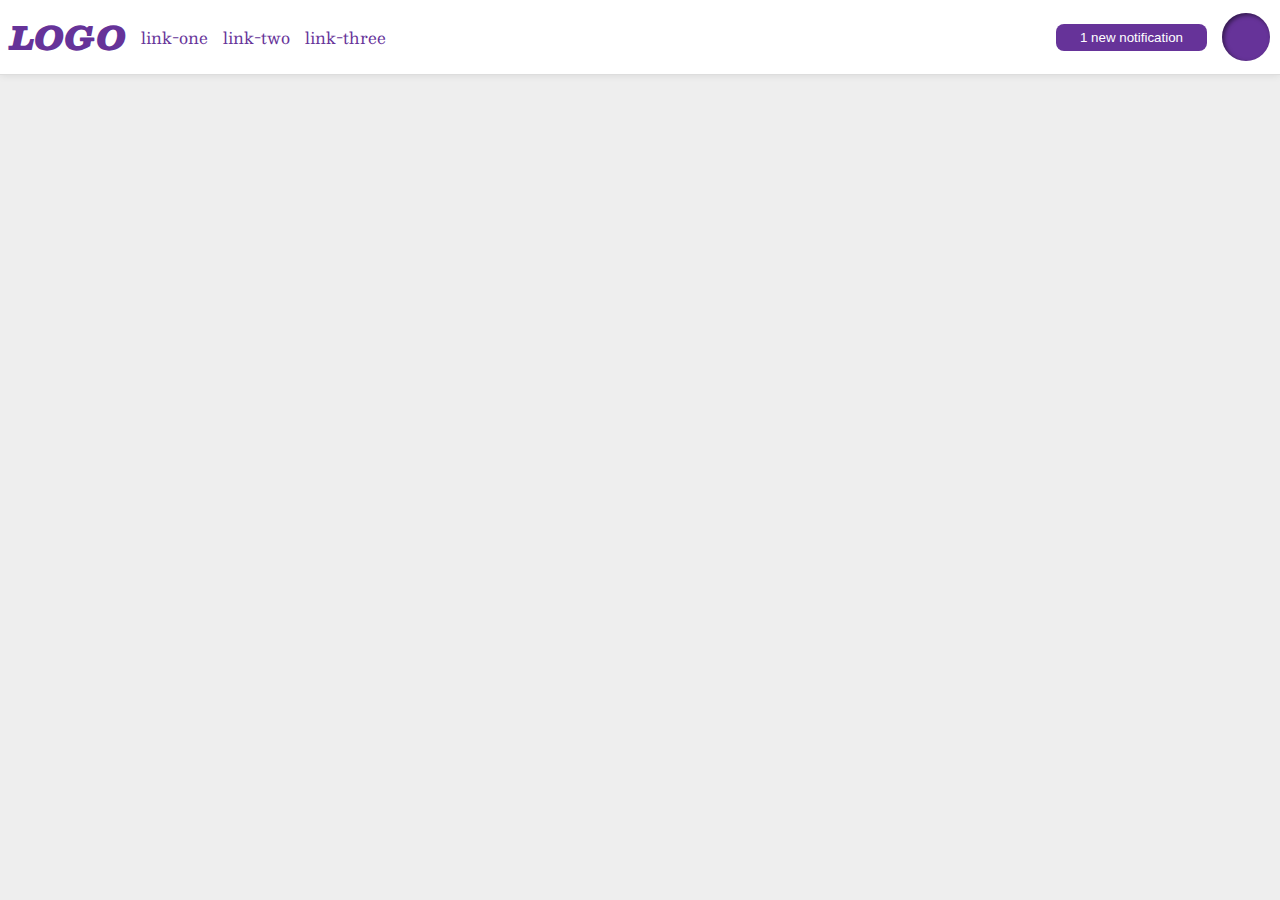
<file: flex/03-flex-header-2/index.html>
<!DOCTYPE html>
<html lang="en">
  <head>
    <meta charset="UTF-8" />
    <meta http-equiv="X-UA-Compatible" content="IE=edge" />
    <meta name="viewport" content="width=device-width, initial-scale=1.0" />
    <title>Flex Header 2</title>
    <link rel="stylesheet" href="style.css" />
  </head>
  <body>
    <div class="header">
      <div class="header-left">
        <div class="logo">LOGO</div>
        <ul class="links">
          <li><a href="google.com">link-one</a></li>
          <li><a href="google.com">link-two</a></li>
          <li><a href="google.com">link-three</a></li>
        </ul>
      </div>

      <div class="header-right">
        <button class="notifications">1 new notification</button>
        <div class="profile-image"></div>
      </div>

    </div>
  </body>
</html>
</file>
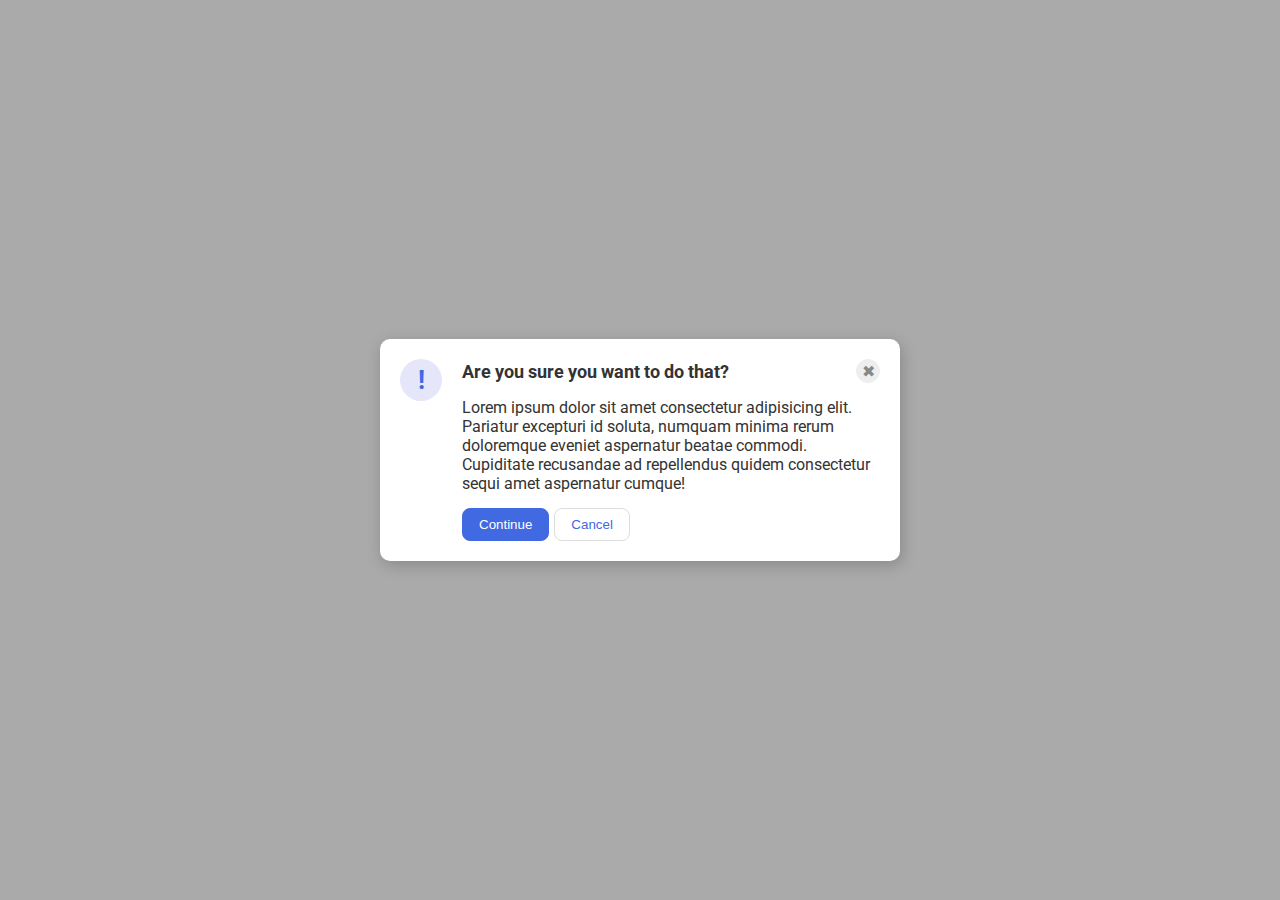
<file: flex/05-flex-modal/index.html>
<!DOCTYPE html>
<html lang="en">
  <head>
    <meta charset="UTF-8" />
    <meta http-equiv="X-UA-Compatible" content="IE=edge" />
    <meta name="viewport" content="width=device-width, initial-scale=1.0" />
    <link rel="stylesheet" href="style.css" />
    <title>Modal</title>
  </head>
  <body>
    <div class="modal">
      <div class="icon">!</div>
      <div class="action-content">
        <div class="header">
          <div class="top-line">
            <strong>Are you sure you want to do that?</strong>
            <button class="close-button">✖</button>
          </div>
        </div>
        <div class="text">
          Lorem ipsum dolor sit amet consectetur adipisicing elit. Pariatur
          excepturi id soluta, numquam minima rerum doloremque eveniet
          aspernatur beatae commodi. Cupiditate recusandae ad repellendus quidem
          consectetur sequi amet aspernatur cumque!
        </div>
        <div class="button-container">
          <button class="continue">Continue</button>
          <button class="cancel">Cancel</button>
        </div>
      </div>
    </div>
  </body>
</html>
</file>
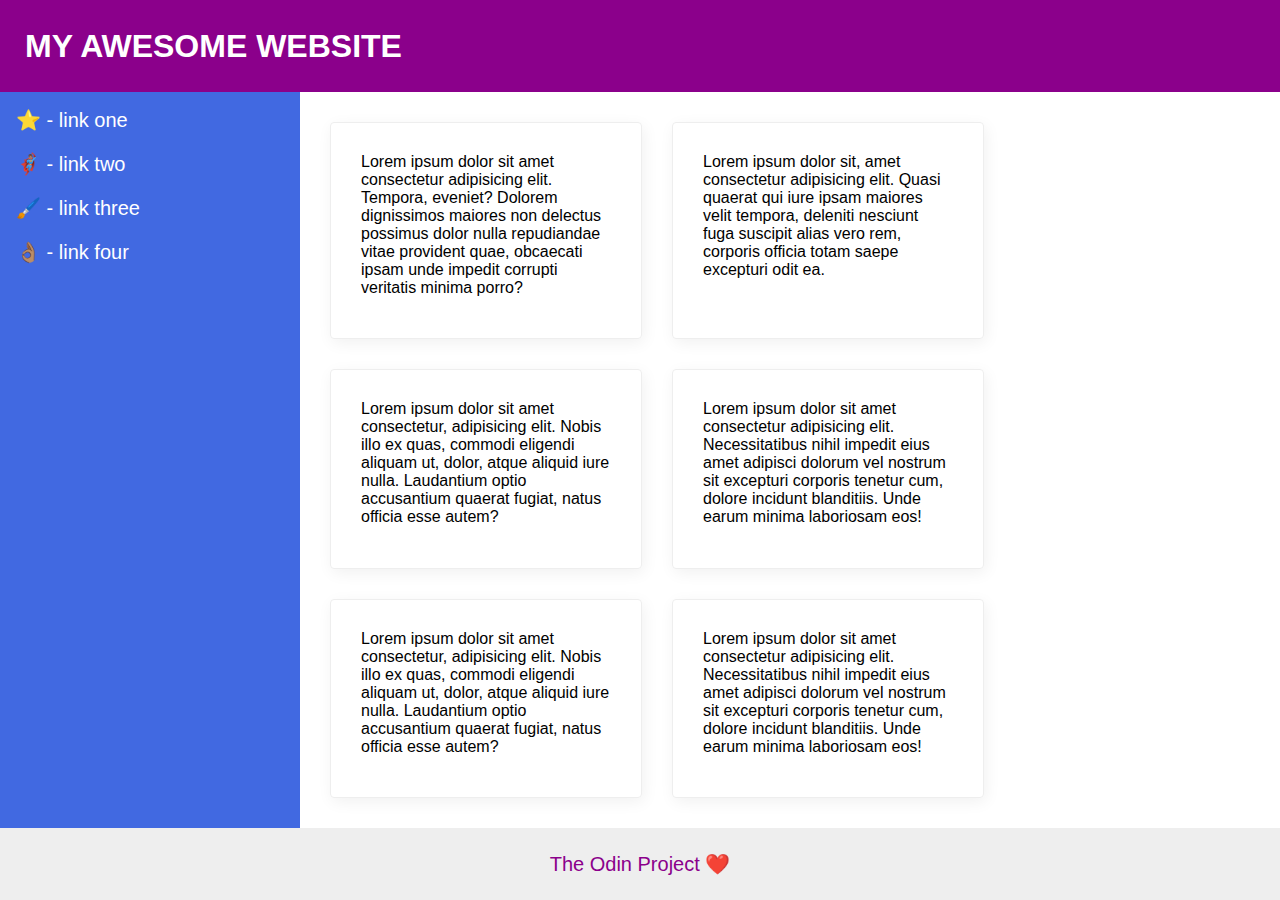
<file: flex/07-flex-layout-2/index.html>
<!DOCTYPE html>
<html lang="en">
  <head>
    <meta charset="UTF-8" />
    <meta http-equiv="X-UA-Compatible" content="IE=edge" />
    <meta name="viewport" content="width=device-width, initial-scale=1.0" />
    <title>The Holy Grail</title>
    <link rel="stylesheet" href="style.css" />
  </head>
  <body>
    <div class="header">MY AWESOME WEBSITE</div>
    <div class="content">
      <div class="sidebar">
        <ul>
          <li><a href="#">⭐ - link one</a></li>
          <li><a href="#">🦸🏽‍♂️ - link two</a></li>
          <li><a href="#">🖌️ - link three</a></li>
          <li><a href="#">👌🏽 - link four</a></li>
        </ul>
      </div>
      <div class="card-container">
        <div class="card">
          Lorem ipsum dolor sit amet consectetur adipisicing elit. Tempora,
          eveniet? Dolorem dignissimos maiores non delectus possimus dolor nulla
          repudiandae vitae provident quae, obcaecati ipsam unde impedit
          corrupti veritatis minima porro?
        </div>
        <div class="card">
          Lorem ipsum dolor sit, amet consectetur adipisicing elit. Quasi
          quaerat qui iure ipsam maiores velit tempora, deleniti nesciunt fuga
          suscipit alias vero rem, corporis officia totam saepe excepturi odit
          ea.
        </div>
        <div class="card">
          Lorem ipsum dolor sit amet consectetur, adipisicing elit. Nobis illo
          ex quas, commodi eligendi aliquam ut, dolor, atque aliquid iure nulla.
          Laudantium optio accusantium quaerat fugiat, natus officia esse autem?
        </div>
        <div class="card">
          Lorem ipsum dolor sit amet consectetur adipisicing elit.
          Necessitatibus nihil impedit eius amet adipisci dolorum vel nostrum
          sit excepturi corporis tenetur cum, dolore incidunt blanditiis. Unde
          earum minima laboriosam eos!
        </div>
        <div class="card">
          Lorem ipsum dolor sit amet consectetur, adipisicing elit. Nobis illo
          ex quas, commodi eligendi aliquam ut, dolor, atque aliquid iure nulla.
          Laudantium optio accusantium quaerat fugiat, natus officia esse autem?
        </div>
        <div class="card">
          Lorem ipsum dolor sit amet consectetur adipisicing elit.
          Necessitatibus nihil impedit eius amet adipisci dolorum vel nostrum
          sit excepturi corporis tenetur cum, dolore incidunt blanditiis. Unde
          earum minima laboriosam eos!
        </div>
      </div>
    </div>

    <div class="footer">The Odin Project ❤️</div>
  </body>
</html>
</file>
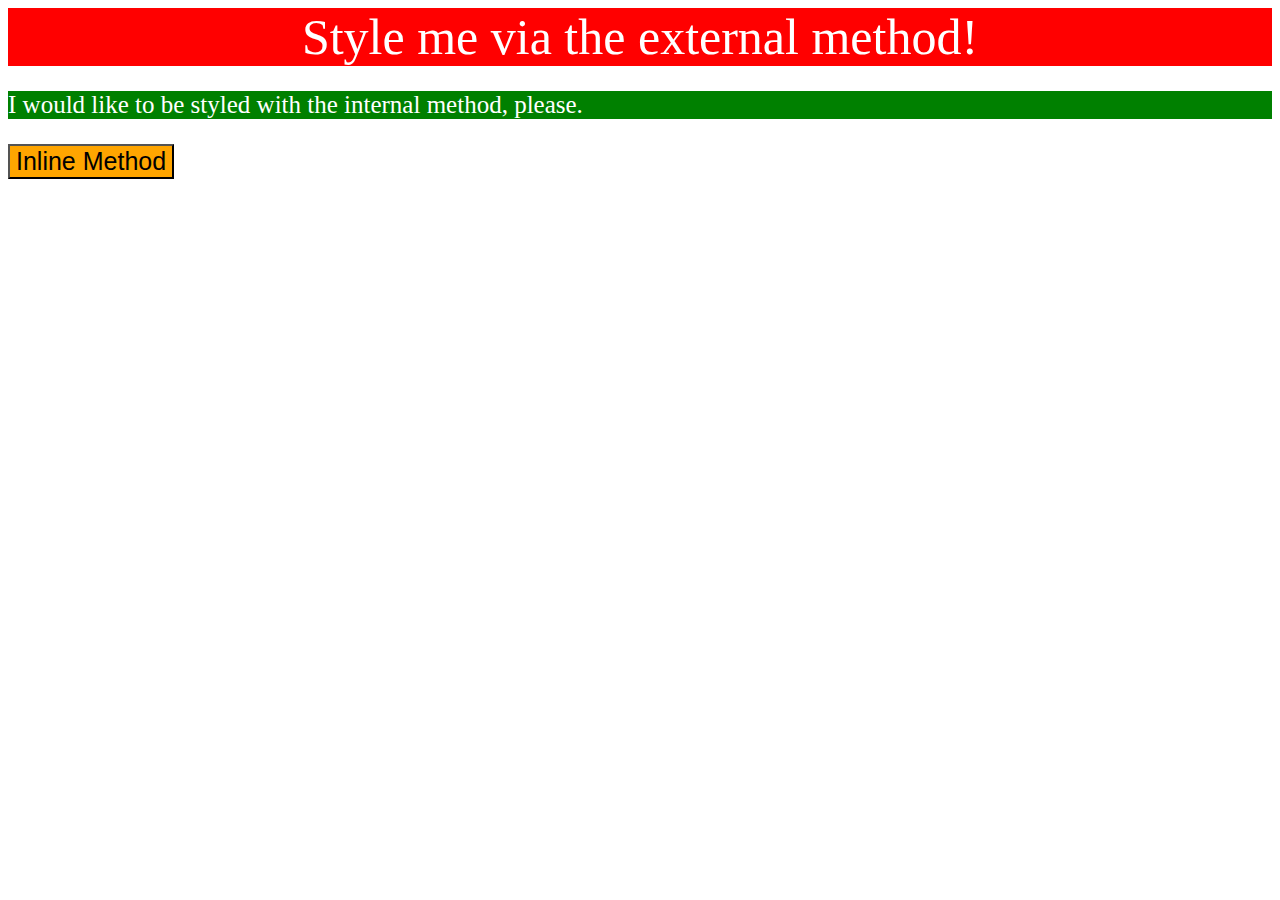
<file: foundations/01-css-methods/index.html>
<!DOCTYPE html>
<html lang="en">
  <head>
    <link rel="stylesheet" href="style.css"/>
    <meta charset="UTF-8">
    <meta http-equiv="X-UA-Compatible" content="IE=edge">
    <meta name="viewport" content="width=device-width, initial-scale=1.0">
    <title>Methods for Adding CSS</title>
    <style>
      p{
        font-weight: 200;
        color: white;
        background-color: green;
        font-size: 25px;
      }
    </style>
  </head>
  <body>
    <div>Style me via the external method!</div>
    <p>I would like to be styled with the internal method, please.</p>
    <button style="background-color: orange; font-size: 25px;">Inline Method</button>
  </body>
</html>
</file>
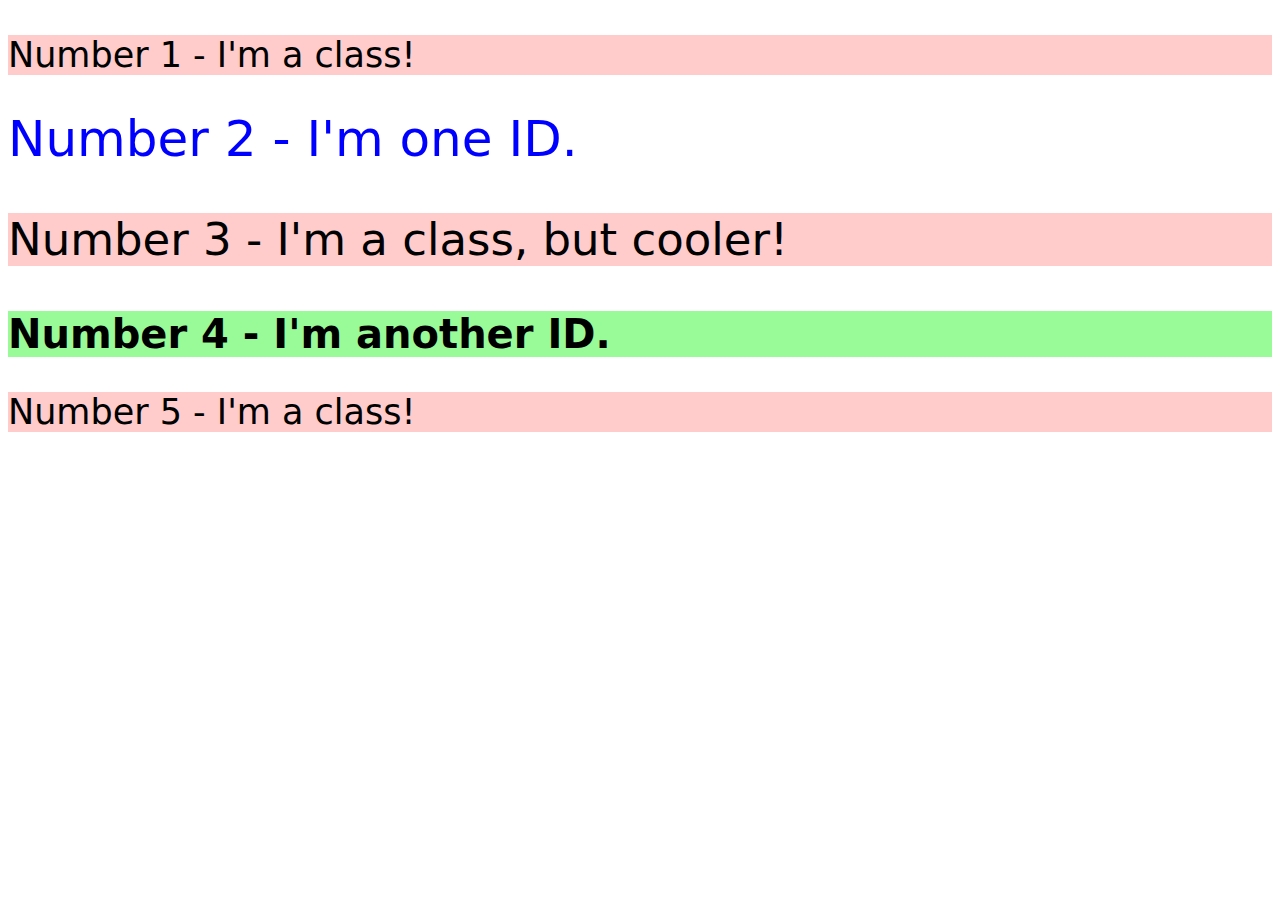
<file: foundations/02-class-id-selectors/index.html>
<!DOCTYPE html>
<html lang="en">
  <head>
    <meta charset="UTF-8">
    <meta http-equiv="X-UA-Compatible" content="IE=edge">
    <meta name="viewport" content="width=device-width, initial-scale=1.0">
    <title>Class and ID Selectors</title>
    <link rel="stylesheet" href="style.css">
  </head>
  <body>
    <p>Number 1 - I'm a class!</p>
    <div id="num2">Number 2 - I'm one ID.</div>
    <p class="unique-div">Number 3 - I'm a class, but cooler!</p>
    <div id="num3">Number 4 - I'm another ID.</div>
    <p>Number 5 - I'm a class!</p>
  </body>
</html>
</file>
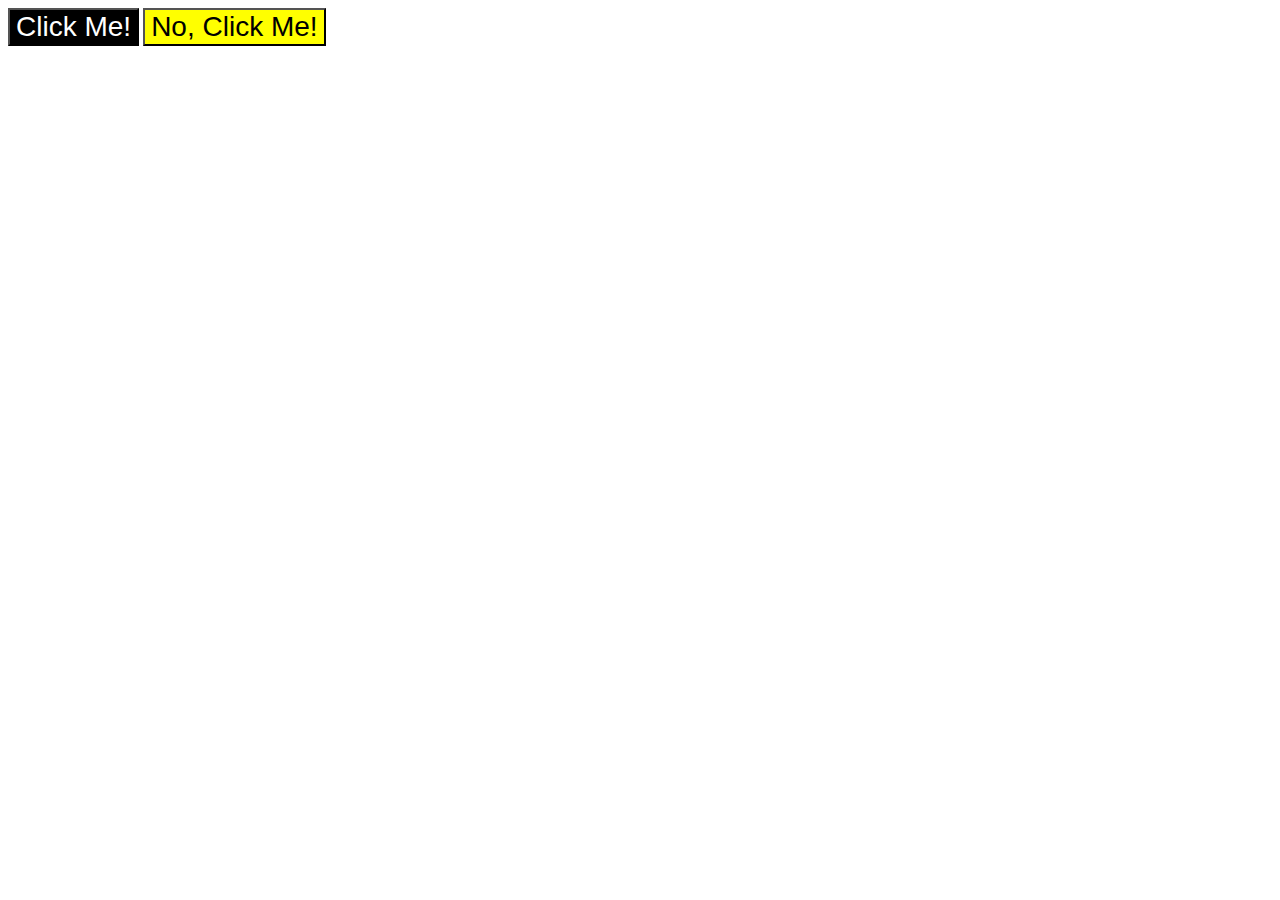
<file: foundations/03-grouping-selectors/index.html>
<!DOCTYPE html>
<html lang="en">
  <head>
    <meta charset="UTF-8">
    <meta http-equiv="X-UA-Compatible" content="IE=edge">
    <meta name="viewport" content="width=device-width, initial-scale=1.0">
    <title>Grouping Selectors</title>
    <link rel="stylesheet" href="style.css">
  </head>
  <body>
    <button class="first">Click Me!</button>
    <button class="second">No, Click Me!</button>
  </body>
</html>
</file>
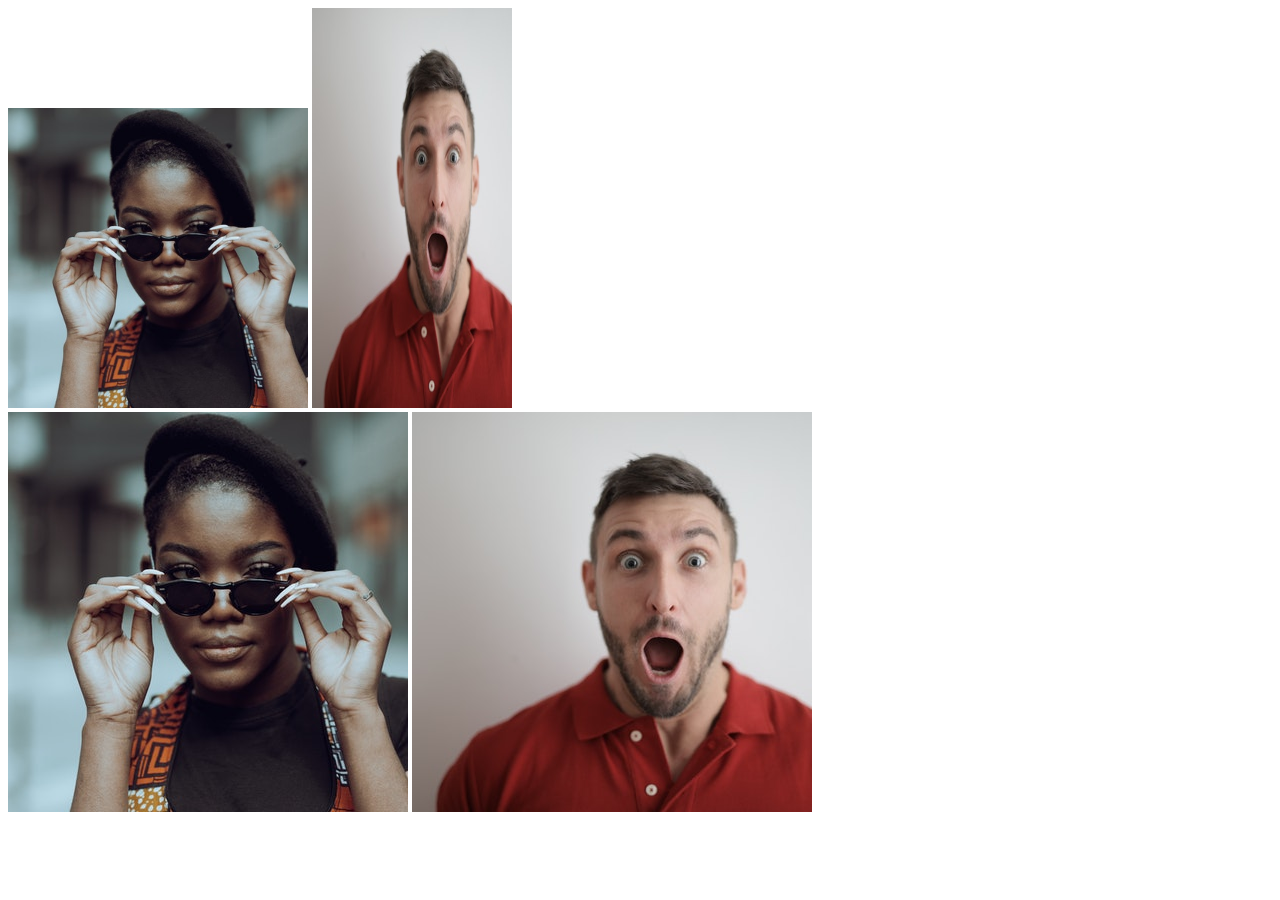
<file: foundations/04-chaining-selectors/index.html>
<!DOCTYPE html>
<html lang="en">
  <head>
    <meta charset="UTF-8">
    <meta http-equiv="X-UA-Compatible" content="IE=edge">
    <meta name="viewport" content="width=device-width, initial-scale=1.0">
    <title>Chaining Selectors</title>
    <link rel="stylesheet" href="style.css">
  </head>
  <body>
    <!-- Check image source path. Review Foundations lesson - Links and Images -->
    <!-- Use the classes BELOW this line -->
    <div>
      <img class="avatar proportioned" src="./images/pexels-katho-mutodo-8434791.jpg" alt="Woman with glasses">
      <img class="avatar distorted" src="./images/pexels-andrea-piacquadio-3777931.jpg" alt="Man with surprised expression">
    </div>
    <!-- Use the classes ABOVE this line -->
    <div>
      <img class="original proportioned" src="./images/pexels-katho-mutodo-8434791.jpg" alt="Woman with glasses">
      <img class="original distorted" src="./images/pexels-andrea-piacquadio-3777931.jpg" alt="Man with surprised expression">
    </div>
  </body>
</html>
</file>
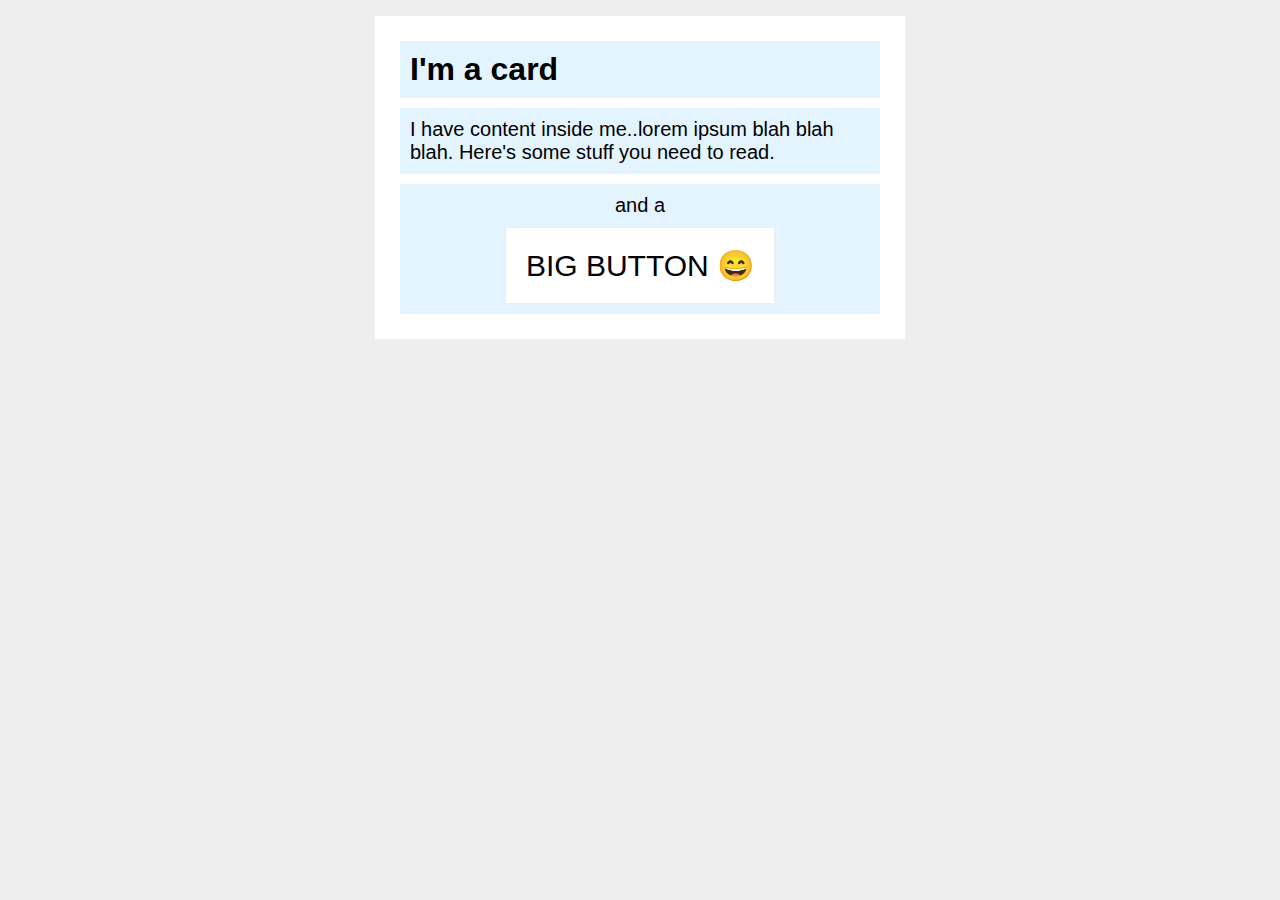
<file: margin-and-padding/02-margin-and-padding-2/index.html>
<!DOCTYPE html>
<html lang="en">
  <head>
    <meta charset="UTF-8">
    <meta http-equiv="X-UA-Compatible" content="IE=edge">
    <meta name="viewport" content="width=device-width, initial-scale=1.0">
    <title>Margin and Padding exercise 2</title>
    <link rel="stylesheet" href="style.css">
  </head>
  <body>
    <div class="card">
      <h1 class="title">I'm a card</h1>
      <div class="content">I have content inside me..lorem ipsum blah blah blah. Here's some stuff you need to read.</div>
      <div class="button-container">and a <button><span>BIG BUTTON 😄</span></button></div>
    </div>
  </body>
</html>
</file>
<file: flex/03-flex-header-2/style.css>
/* this is some magical font-importing.  
you'll learn about it later. */
@import url('https://fonts.googleapis.com/css2?family=Besley:ital,wght@0,400;1,900&display=swap');

body {
  margin: 0;
  background: #eee;
  font-family: Besley, serif;
}

.header {
  background: white;
  border-bottom: 1px solid #ddd;
  box-shadow: 0 0 8px rgba(0,0,0,.1);

  padding: 10px;

  display: flex;
  justify-content: space-between;
}

.header .header-left {
  display: flex;
}
.header .header-right {
  display: flex;
}
.header .header-left,
.header .header-right,
ul {
  align-items: center;
  gap: 15px;
}

.profile-image {
  background: rebeccapurple;
  box-shadow: inset 2px 2px 4px rgba(0,0,0,.5);
  border-radius: 50%;
  width: 48px;
  height: 48px;
}

.logo {
  color: rebeccapurple;
  font-size: 32px;
  font-weight: 900;
  font-style: italic;
}

button {
  border: none;
  border-radius: 8px;
  background: rebeccapurple;
  color: white;
  padding: 8px 24px;

  display: flex;
  justify-content: center;
  align-items: center;
}

.notifications{
  max-height: 50%;
}

a {
  /* this removes the line under our links */
  text-decoration: none;
  color: rebeccapurple;
}

ul {
  list-style-type: none;
  display: flex;
  margin: 0px;
  padding: 0px;
}
</file>
<file: flex/05-flex-modal/style.css>
@import url('https://fonts.googleapis.com/css2?family=Roboto:wght@400;700&display=swap');

html, body {
  height: 100%;
}

body {
  font-family: Roboto, sans-serif;
  margin: 0;
  background: #aaa;
  color: #333;
  /* I'll give you this one for free lol */
  display: flex;
  align-items: center;
  justify-content: center;
}

.modal {
  background: white;
  width: 480px;
  border-radius: 10px;
  box-shadow: 2px 4px 16px rgba(0,0,0,.2);

  padding: 20px;

  display: flex;
  gap: 20px;
}

.action-content{
  display: flex;
  flex-direction: column;
  gap: 15px;

  flex: 3;
}

.button-container{
  display: flex;
  gap: 5px;
}

.top-line{
  display: flex;
  justify-content: space-between;
  align-items: center;
}

.top-line strong{
  font-size: 18px;
}

.icon {
  color: royalblue;
  font-size: 26px;
  font-weight: 700;
  background: lavender;
  width: 42px;
  height: 42px;
  border-radius: 50%;
  display: flex;
  align-items: center;
  justify-content: center;
}

.close-button {
  background: #eee;
  border-radius: 50%;
  color: #888;
  font-weight: 400;
  font-size: 16px;
  height: 24px;
  width: 24px;
  display: flex;
  align-items: center;
  justify-content: center;
  border: 1px solid #eee;
  padding: 0;
}

button {
  cursor: pointer;
  padding: 8px 16px;
  border-radius: 8px;
}

button.continue {
  background: royalblue;
  border: 1px solid royalblue;
  color: white;
}

button.cancel {
  background: white;
  border: 1px solid #ddd;
  color: royalblue;
}
</file>
<file: flex/07-flex-layout-2/style.css>
body {
  font-family: -apple-system, BlinkMacSystemFont, 'Segoe UI', Roboto, Oxygen, Ubuntu, Cantarell, 'Open Sans', 'Helvetica Neue', sans-serif;
  margin: 0;
  min-height: 100vh;
  display: flex;
  flex-direction: column;
  justify-content: space-between;
}

.header {
  height: 72px;
  font-size: 32px;
  font-weight: 900;
  padding: 10px 10px 10px 25px;
  background: darkmagenta;
  color: white;
  display: flex;
  align-items: center;
}

.footer {
  height: 72px;
  background: #eee;
  color: darkmagenta;
  display: flex;
  justify-content: center;
  align-items: center;
  font-size: 20px;
}

.content{
  flex: 1;
  display: flex;
} 

.sidebar {
  width: 300px;
  background: royalblue;
  box-sizing: border-box;
}

.sidebar ul{
  list-style-type: none;
  display: flex;
  flex-direction: column;
  gap: 20px;
  padding: 0px;
}

.sidebar a{
  text-decoration: none;
  color: white;
  font-size: 20px;
  padding: 16px;
}

.card-container{
  display: flex;
  flex: 1;
  padding: 30px;
  gap: 30px;
  flex-direction: row;
  flex-wrap: wrap;
}
.card {
  border: 1px solid #eee;
  box-shadow: 2px 4px 16px rgba(0,0,0,.06);
  border-radius: 4px;
  padding: 30px;
  flex: 0 0 250px;
  /* max-width: 200px; */
}
</file>
<file: foundations/01-css-methods/style.css>
/* style.css */

div {
    font-size: 50px;
    font-weight:300;
    color: white;
    text-align: center;
    background-color: red;
}
</file>
<file: foundations/02-class-id-selectors/style.css>
*{
    font-family: 'Verdana','DejaVu Sans',sans-serif;
}

p {
    background-color: #FFCCCB;
    font-size: 35px;
}

.unique-div{
    font-size: 45px;
}

#num2{
    color: #0000ff;
    font-size: 50px;
}

#num3{
    background-color: #98fb98;
    font-size: 40px;
    font-weight: 600;

}
</file>
<file: foundations/03-grouping-selectors/style.css>
.first,
.second{
    font-size: 28px;
    font-family: 'Helvetica','Times New Roman', sans-serif;
}

.first{
    background-color: black;
    color: white;
}
.second{
    background-color: yellow;
    color: black;
}
</file>
<file: foundations/04-chaining-selectors/style.css>
/* Add CSS Styling */
.avatar.proportioned{
    width: 300px;
    height: auto;
}

.avatar.distorted{
    width: 200px;
    height: 400px;
}
</file>
<file: margin-and-padding/02-margin-and-padding-2/style.css>
body {
  background: #eee;
  font-family: sans-serif;
}
.title,
.content,
.button-container{
  padding: 10px;
  margin: 10px;
  /* width: ; */
}
.card {
  width: 500px;
  background: #fff;
  padding: 15px;
  margin: 16px auto;
  
}

.title {
  background: #e3f4ff;
}

.content {
  background: #e3f4ff;
  font-size: 20px;
}

.button-container {
  background: #e3f4ff;
  font-size: 20px;
  text-align: center;
}

button {
  background: white;
  border: 1px solid #eee;
  display: block;
  padding: 20px;
  font-size: 30px;
  margin: 10px auto 0;
}
button:hover span{
  display: none;
}

button:hover::before{
  content: 'BIG BUTTON 😩';
}
button:hover{
  background-color: lightgoldenrodyellow;
}
</file>
